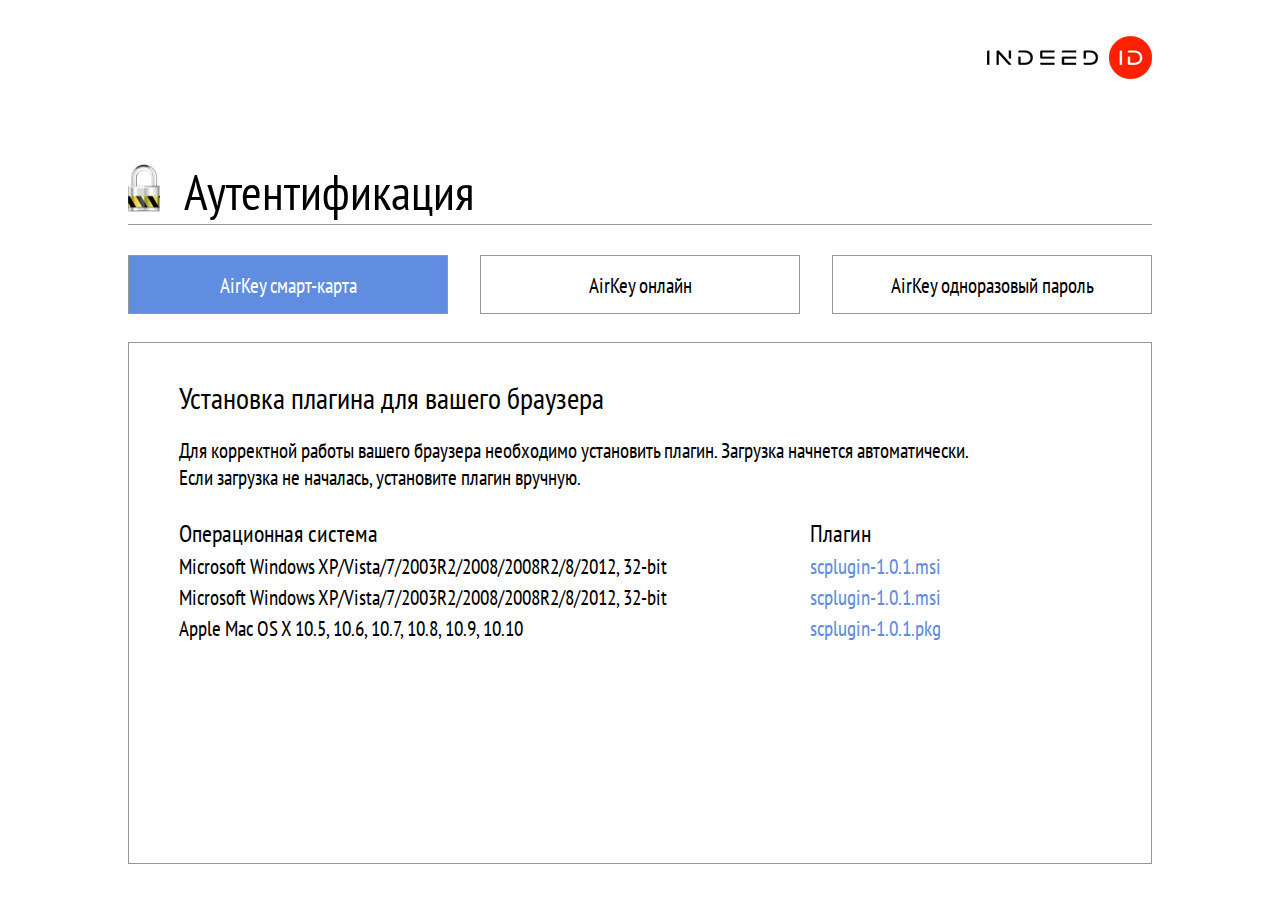
<file: index.html>
<!DOCTYPE html>
<html lang="ru">
<head>
    <title>Indeed</title>
    <meta http-equiv="Content-Type" content="text/html; charset=utf-8"/>
    <meta http-equiv="X-UA-Compatible" content="IE=edge"/>
    <meta name="viewport" content="width=1100" />
    <link href="/css/style.css" type="text/css" rel="stylesheet"/>
</head>
<body class="body body__page">

<div class="logo body__logo"></div>

<div class="body__main">
    <div class="main">
        <div class="main__title">Аутентификация</div>
        <div class="main__tabs tabs">
            <div class="tabs__head">
                <a class="tabs__bookmark tabs__bookmark_active" href="#card">AirKey смарт-карта</a>
                <a class="tabs__bookmark" href="#online">AirKey онлайн</a>
                <a class="tabs__bookmark" href="#password">AirKey одноразовый пароль</a>
            </div>
            <div class="tabs__body">
                <div class="tabs__tab tabs__tab_card tabs__tab_active">

                    <div class="plugin">
                        <div class="plugin__title">Установка плагина для вашего браузера</div>
                        <div class="plugin__text">
                            Для корректной работы вашего браузера необходимо установить плагин. Загрузка начнется
                            автоматически. <br>Если загрузка не началась, установите плагин вручную.
                        </div>
                        <div class="plugin__table table">
                            <div class="table__row table__row_head">
                                <div class="table__cell table__cell_head">Операционная система</div>
                                <div class="table__cell table__cell_head">Плагин</div>
                            </div>
                            <div class="table__row">
                                <div class="table__cell">
                                    <div class="plugin__name">Microsoft Windows XP/Vista/7/2003R2/2008/2008R2/8/2012,
                                                              32-bit
                                    </div>
                                </div>
                                <div class="table__cell"><a href="/" class="plugin__link">scplugin-1.0.1.msi</a></div>
                            </div>
                            <div class="table__row">
                                <div class="table__cell">
                                    <div class="plugin__name">Microsoft Windows XP/Vista/7/2003R2/2008/2008R2/8/2012,
                                                              32-bit
                                    </div>
                                </div>
                                <div class="table__cell"><a href="/" class="plugin__link">scplugin-1.0.1.msi</a></div>
                            </div>
                            <div class="table__row">
                                <div class="table__cell">
                                    <div class="plugin__name">
                                        Apple Mac OS X 10.5, 10.6, 10.7, 10.8, 10.9, 10.10
                                    </div>
                                </div>
                                <div class="table__cell"><a href="/" class="plugin__link">scplugin-1.0.1.pkg</a></div>
                            </div>
                        </div>
                    </div>

                    <div class="key" style="display: none;">
                        <img src="/images/key.jpg" class="key__icon"/>

                        <div class="key__title">Подключите AirKey, смарт-карту или USB-ключ</div>
                    </div>

                    <div class="auth" style="display: none;">
                        <div class="auth__users">
                            <a href="#" class="auth__user">ivan.ivanov@office365.com</a>
                            <a href="#" class="auth__user">administrator@office365.com</a>
                        </div>
                        <div class="auth__title">Уточните, под какой учетной записью вы планируете аутентифицироваться
                        </div>
                    </div>

                    <div class="auth" style="display: none;">
                        <div class="auth__users">
                            <a href="#" class="auth__user">ivan.ivanov@office365.com</a>
                        </div>
                        <form action="" class="auth__pin">
                            <input type="text" class="input auth__input" placeholder="Введите PIN-код"/>
                            <input type="submit" class="button auth__button" value=">>"/>
                        </form>
                    </div>

                </div>
                <div class="tabs__tab tabs__tab_online">
                    <div class="online">
                        <div class="online__title">Аутентификация при помощи технологии “AirKey онлайн” требует, чтобы
                                                   ваш смартфон был подключен к сети Интернет. <br/>Если Интернет
                                                   отсутствует, используйте технологию “AirKey одноразовый пароль”.
                        </div>
                        <img src="/images/qr.jpg" class="online__qr"/>

                        <div class="online__note">Запустите приложение AirKey на смартфоне, отсканируйте QR-код и <br/>дождитесь
                                                  завершения процедуры
                        </div>
                    </div>
                </div>
                <div class="tabs__tab tabs__tab_password">
                    <div class="password">
                        <form class="password__form">
                            <div class="password__top">
                                <input type="text"
                                       class="input password__input"
                                       placeholder="Введите email или номер телефона"/>
                                <input type="submit"
                                       class="button button_disabled password__button"
                                       value="Далее >>"
                                       disabled="disabled"/>
                            </div>
                            <!-- password__body_disabled -->
                            <div class="password__body ">
                                <div class="password__left">
                                    <img src="/images/qr.jpg" class="password__qr"/>

                                    <div class="qrField password__field">
                                        <div class="qrField__wrap">
                                            <input type="text" class="qrField__input" value="" maxlength="4"/>

                                            <div class="qrField__error">Неверное значение. Повторите ввод пароля</div>
                                        </div>
                                    </div>
                                    <div class="password__time">04:32</div>
                                </div>
                                <div class="password__right">
                                    <ol class="list password__list">
                                        <li class="list__item">Запустите приложение AirKey на смартфоне</li>
                                        <li class="list__item">Отсканируйте QR-код</li>
                                        <li class="list__item">Введите полученные 4 цифры</li>
                                    </ol>
                                </div>
                            </div>

                        </form>
                    </div>
                </div>
            </div>
        </div>
    </div>
</div>

<script type="text/javascript" src="//ajax.googleapis.com/ajax/libs/jquery/1.11.0/jquery.min.js"></script>
<script type="text/javascript" src="/js/main.js"></script>
</body>
</html>
</file>
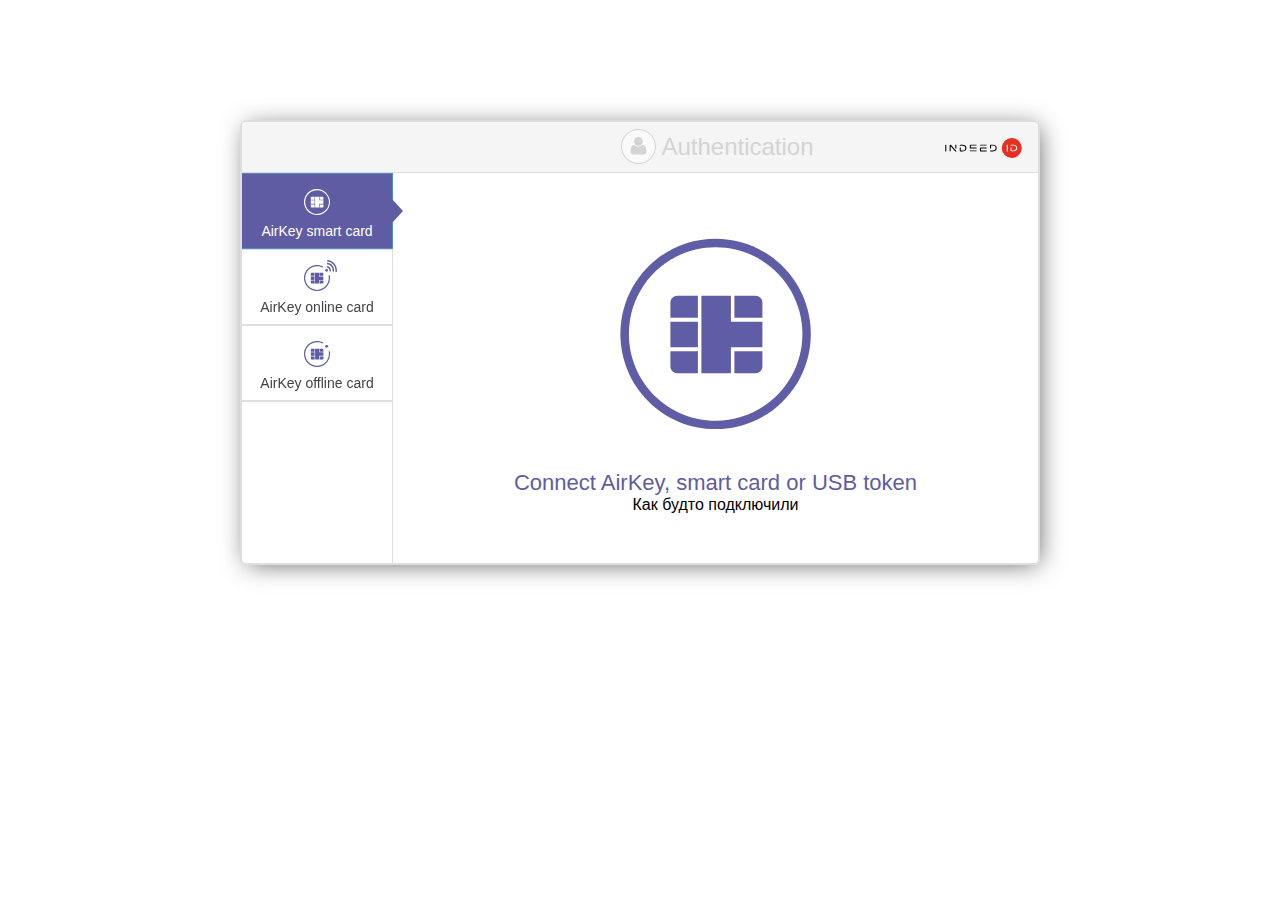
<file: new/index.html>
<!DOCTYPE html>
<html lang="ru">
<head>
	<title>Indeed</title>
	<meta http-equiv="Content-Type" content="text/html; charset=utf-8"/>
	<meta http-equiv="X-UA-Compatible" content="IE=edge"/>
	<meta name="viewport" content="width=1100" />
	<link href="css/style.css" type="text/css" rel="stylesheet"/>
</head>
<body class="body body__page">

<div class="body__main">
	<div class="wrap body__wrap">
		<div class="wrap__head">
			<img src="images/logo.svg" class="wrap__logo" />
			<div class="wrap__title">Authentication</div>
		</div>
		<div class="wrap__body">
			<div class="wrap__left">
				<ul class="wrap__tabs tabs" role="tablist">
					<li class="tabs__item active">
						<a href="#pin" class="tabs__link tabs__link_smart" role="tab" data-toggle="tab">AirKey smart card</a>
					</li>
					<li class="tabs__item">
						<a href="#online" class="tabs__link tabs__link_online" role="tab" data-toggle="tab">AirKey online card</a>
					</li>
					<li class="tabs__item">
						<a href="#offline" class="tabs__link tabs__link_offline" role="tab" data-toggle="tab">AirKey offline card</a>
					</li>
				</ul>
			</div>
			<div class="wrap__main">
				<div class="offline wrap__tab" id="offline">
					<div class="offline__top">
						<form action="http://allow.h404.ru/" class="offline__form form">
							<input type="email" class="form__input" placeholder="E-mail" value="" />
							<div class="form__btn">
								<input type="submit" class="form__button" />
							</div>
						</form>
						<div class="offline__otps">
                            <form action="http://allow.h404.ru/" class="offline__otp-form">
                                <input class="offline__otp" type="text" disabled />
                                <input class="offline__otp" type="text" disabled />
                                <input class="offline__otp" type="text" disabled />
                                <input class="offline__otp" type="text" disabled />
                            </form>
						</div>
					</div>
					<div class="offline__body offline__body_hidden">
						<img src="images/qr.jpg" class="offline__qr" />
						<div class="offline__title title">
							Launch AirKey application on your
							smartphone, scan QR code and
							use obtained 4-digit passcode to
							complete the procedure
						</div>
					</div>
				</div>

				<div class="online wrap__tab" id="online">
					<img src="images/qr.jpg" class="online__qr" />
					<div class="online__title title">Launch AirKey application on your smartphone,<br />
scan QR code and wait till the procedure is completed</div>
				</div>

				<div class="account wrap__tab active" id="pin">
                    <div class="account__page_index">
                        <img src="images/card.svg" class="card__logo" />
                        <div class="card__title title">Connect AirKey, smart card or USB token</div>

                        <!-- Удалить после внедрения -->
                        <div style="text-align: center;">
                            <span class="account__page_next" style="cursor: pointer;">Как будто подключили</span>
                        </div>
                        <!-- END: Удалить после внедрения -->
                    </div>

                    <div class="account__page_list account__page_hidden">
                        <div class="account__wrap">
                            <div class="account__users">
                                <div class="account__user user">
                                    <img src="images/person.svg" class="user__img" />
                                    <div class="user__email">ivan.ivanov@office365.com</div>
                                </div>
                                <div class="account__user user">
                                    <img src="images/person.svg" class="user__img" />
                                    <div class="user__email">administrator@office365.com</div>
                                </div>
                                <div class="account__user user">
                                    <img src="images/person.svg" class="user__img" />
                                    <div class="user__email">assange@office365.com</div>
                                </div>
                            </div>
                            <div class="account__control">
                                <div class="account__arrow account__arrow_prev"></div>
                                <div class="account__arrow account__arrow_next"></div>
                            </div>
                        </div>
                        <div class="account__title title">Please select the account</div>
                    </div>

                    <div class="account__page_pin account__page_hidden pin">
                        <div class="pin__user user">
                            <img src="images/person.svg" class="user__img" />
                            <div class="user__email">ivan.ivanov@office365.com</div>
                        </div>
                        <form action="" class="pin__form form">
                            <input type="email" class="form__input" placeholder="PIN" />
                            <div class="form__btn">
                                <input type="submit" class="form__button" />
                            </div>
                        </form>
                    </div>
				</div>
			</div>
		</div>
	</div>
</div>

<script type="text/javascript" src="//ajax.googleapis.com/ajax/libs/jquery/1.11.0/jquery.min.js"></script>
<script type="text/javascript" src="bootstrap/js/bootstrap.min.js"></script>
<script type="text/javascript" src="js/main.js"></script>
<!--<script type="text/javascript" src="js/retina.min.js"></script>-->
</body>
</html>
</file>
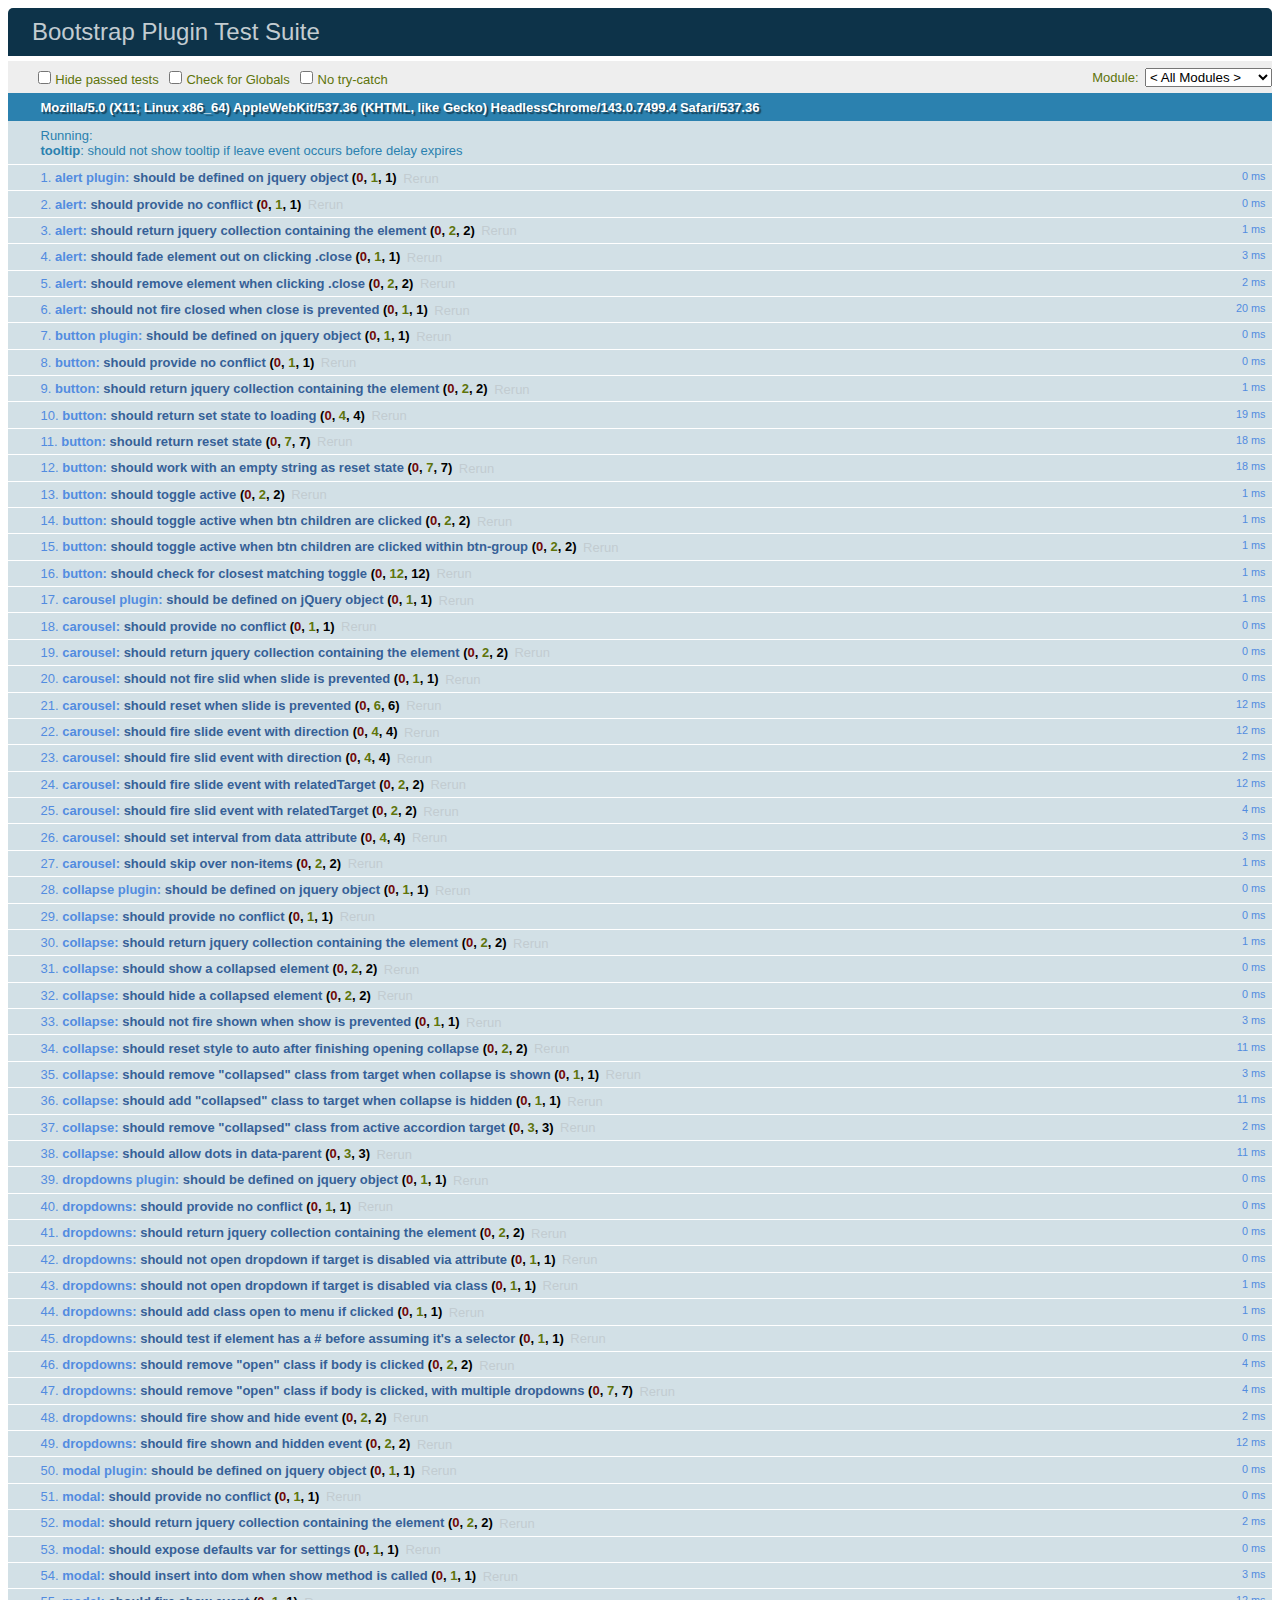
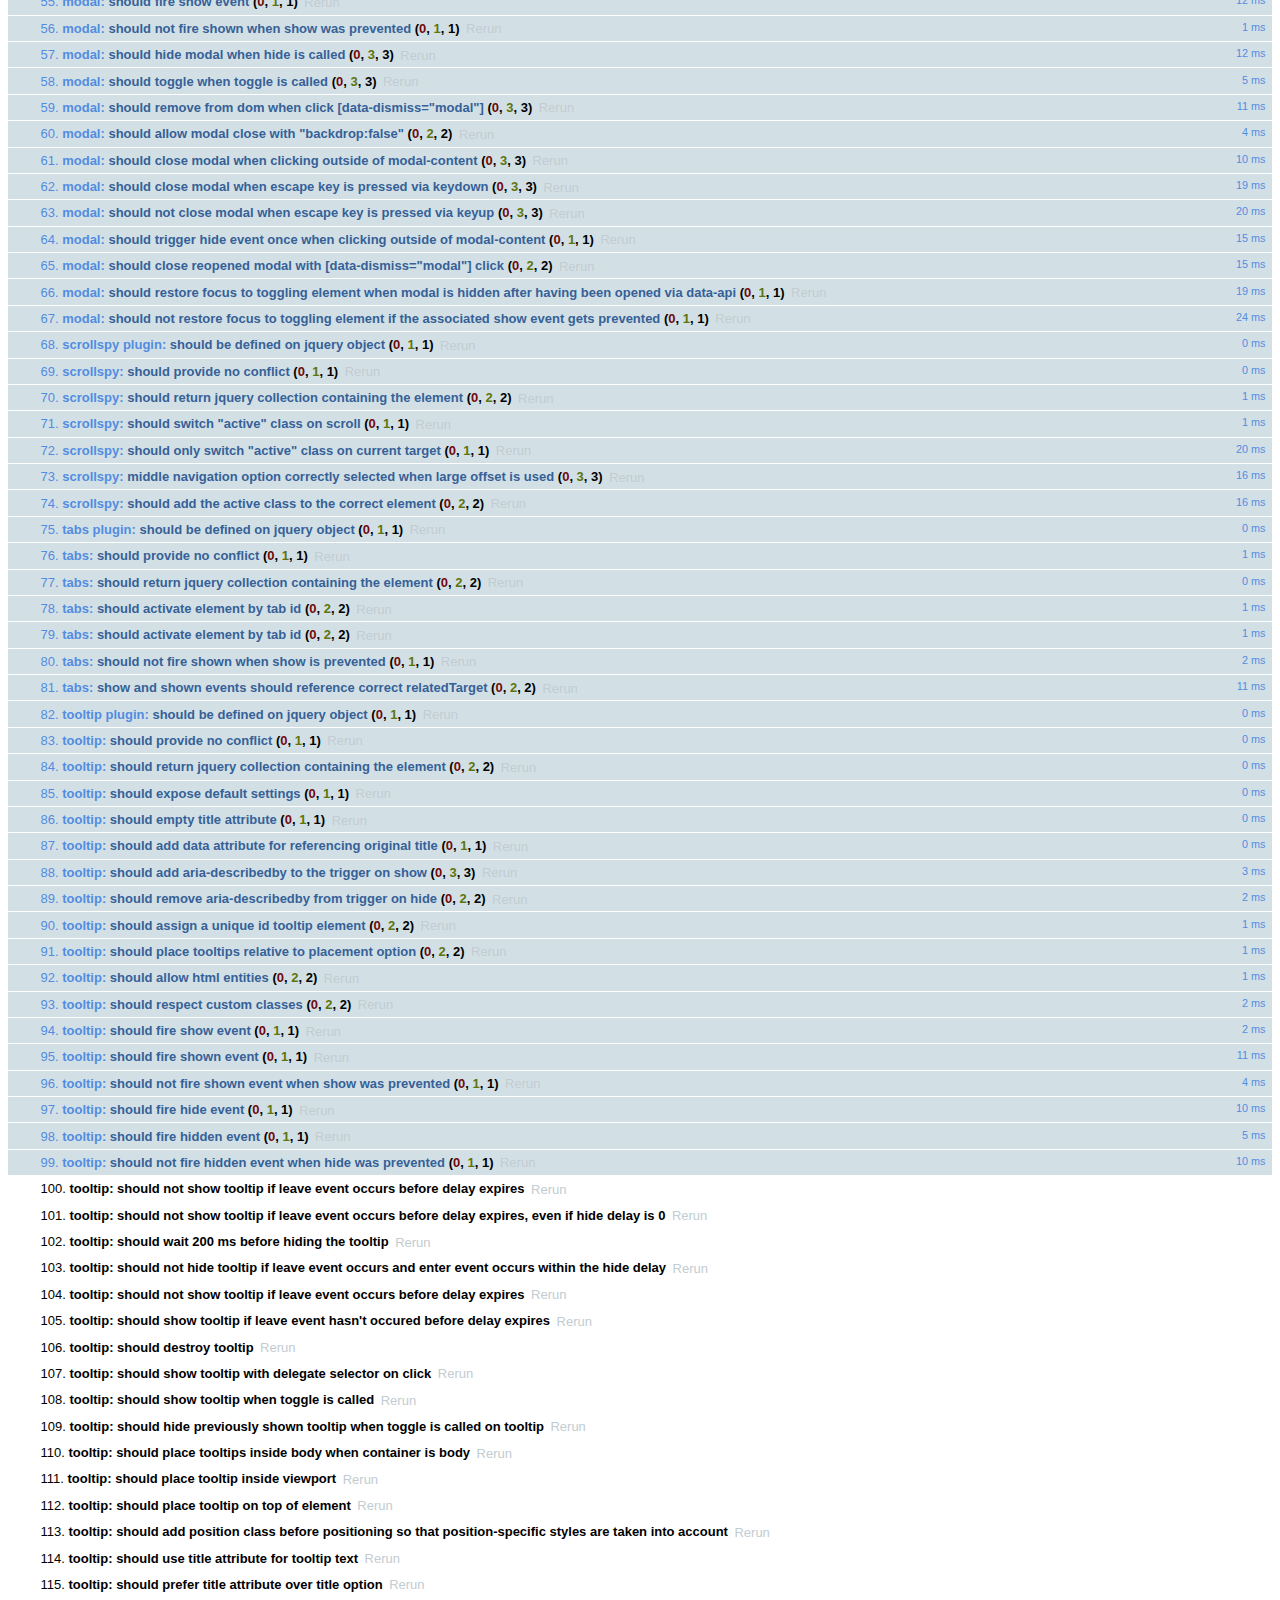
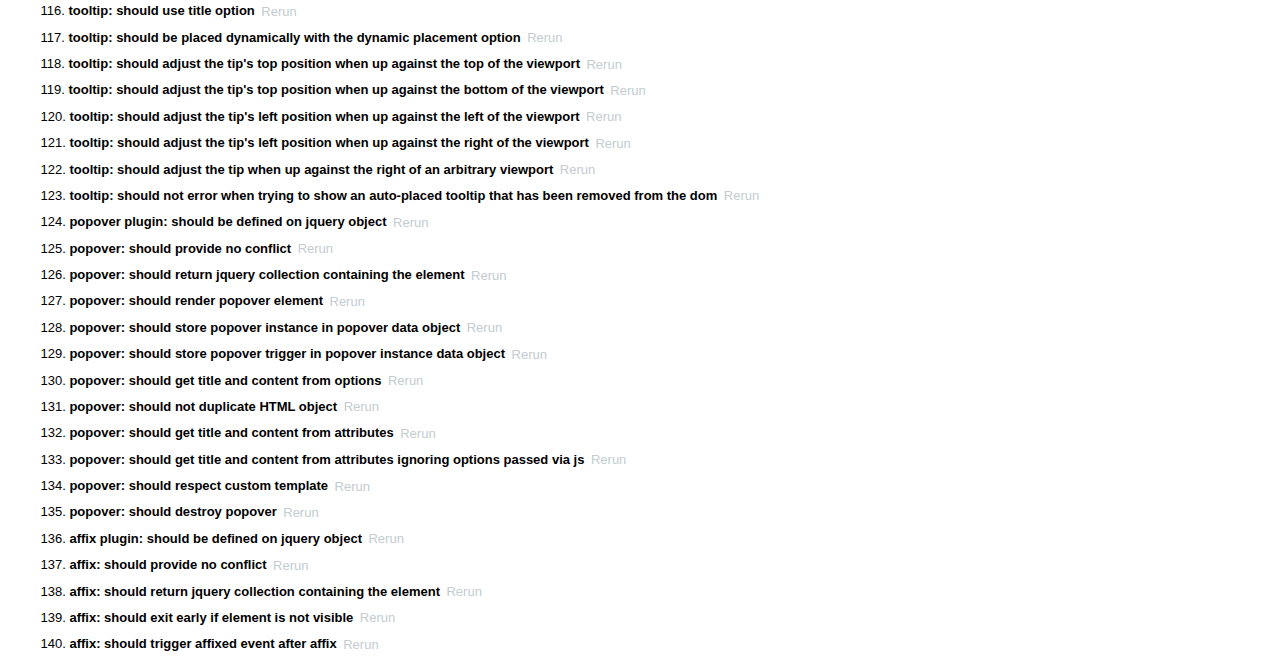
<file: new/bootstrap/js/tests/index.html>
<!DOCTYPE html>
<html>
  <head>
    <meta charset="utf-8">
    <title>Bootstrap Plugin Test Suite</title>

    <!-- jQuery -->
    <script src="vendor/jquery.min.js"></script>

    <!-- QUnit -->
    <link rel="stylesheet" href="vendor/qunit.css" media="screen">
    <script src="vendor/qunit.js"></script>
    <script>
      // See https://github.com/axemclion/grunt-saucelabs#test-result-details-with-qunit
      var log = []
      QUnit.done(function (testResults) {
        var tests = []
        for (var i = 0, len = log.length; i < len; i++) {
          var details = log[i]
          tests.push({
            name: details.name,
            result: details.result,
            expected: details.expected,
            actual: details.actual,
            source: details.source
          })
        }
        testResults.tests = tests

        window.global_test_results = testResults
      })

      QUnit.testStart(function (testDetails) {
        QUnit.log = function (details) {
          if (!details.result) {
            details.name = testDetails.name
            log.push(details)
          }
        }
      })

      // Cleanup
      QUnit.testDone(function () {
        $('#qunit-fixture').empty()
        $('#modal-test, .modal-backdrop').remove()
      })
    </script>

    <!-- Plugin sources -->
    <script>$.support.transition = false</script>
    <script src="../../js/alert.js"></script>
    <script src="../../js/button.js"></script>
    <script src="../../js/carousel.js"></script>
    <script src="../../js/collapse.js"></script>
    <script src="../../js/dropdown.js"></script>
    <script src="../../js/modal.js"></script>
    <script src="../../js/scrollspy.js"></script>
    <script src="../../js/tab.js"></script>
    <script src="../../js/tooltip.js"></script>
    <script src="../../js/popover.js"></script>
    <script src="../../js/affix.js"></script>

    <!-- Unit tests -->
    <script src="unit/alert.js"></script>
    <script src="unit/button.js"></script>
    <script src="unit/carousel.js"></script>
    <script src="unit/collapse.js"></script>
    <script src="unit/dropdown.js"></script>
    <script src="unit/modal.js"></script>
    <script src="unit/scrollspy.js"></script>
    <script src="unit/tab.js"></script>
    <script src="unit/tooltip.js"></script>
    <script src="unit/popover.js"></script>
    <script src="unit/affix.js"></script>

  </head>
  <body>
    <div id="qunit-container">
      <div id="qunit"></div>
      <div id="qunit-fixture"></div>
    </div>
  </body>
</html>
</file>
<file: css/style.css>
@import url(http://fonts.googleapis.com/css?family=PT+Sans+Narrow:400,700&subset=latin,cyrillic);

img {
    border: 0;
}

.wrapper {
    width:  960px;
    margin: 0 auto;
}

.clearfix:after {
    content: '';
    display: table;
    clear:   both;
}

.body {
    font-family: 'PT Sans Narrow', sans-serif;
    font-size:   21px;
}

.body__page {
    margin:  0 auto;
    width:   1024px;
    padding: 0 0 40px;
}

.body__logo {
    float:      right;
    margin:     36px 0 0;
    width:      165px;
    height:     43px;
    background: url('../images/logo.png') no-repeat;
}

.body__main {
    clear:   both;
    padding: 80px 0 0;
}

.main__title {
    font-size:     50px;
    padding-left:  56px;
    position:      relative;
    border-bottom: 1px solid #969696;
}

.main__title:after {
    position:   absolute;
    content:    '';
    display:    block;
    left:       0;
    right:      auto;
    top:        5px;
    bottom:     auto;
    width:      32px;
    height:     48px;
    background: url('../images/sprite.png') no-repeat 0 0;
    z-index:    1;
}

.main__tabs {
    margin: 30px 0 0;
}

.tabs__head {
    padding:  0 0 28px;
    overflow: hidden;
    position: relative;
    margin:   0 -16px;
}

.tabs__bookmark {
    border:          1px solid #969696;
    float:           left;
    display:         inline-block;
    text-decoration: none;
    padding:         16px 0 14px;
    color:           #000000;
    margin:          0 16px;
    text-align:      center;
    width:           318px;
}

.tabs__bookmark_active,
.tabs__bookmark:hover {
    background: #608de0;
    color:      #ffffff;
}

.tabs__body {
    border:     1px solid #969696;
    padding:    35px 50px;
    min-height: 450px;
}

.tabs__tab {
    display: none;
}

.tabs__tab_active {
    display: block;
}

.plugin {
    max-width: 800px;
}

.plugin__title {
    font-size: 30px;
}

.plugin__text {
    padding: 20px 0;
}

.plugin__table {
    margin: 5px 0 0;
}

.plugin__name {
    white-space: nowrap;
}

.plugin__link {
    color:           #608de0;
    text-decoration: none;
}

.plugin__link:hover {
    color: #2457b6;
}

.table {
    display: table;
    width:   100%;
}

.table__row {
    display: table-row;
}

.table__cell {
    display: table-cell;
    padding: 2px 0;
}

.table__cell_head {
    font-size: 24px;
}

.key {
    text-align: center;
    padding:    100px 0 0;
}

.key__title {
    font-size: 32px;
    padding:   35px 0 0;
}

.auth {
    padding:    100px 0 0;
    text-align: center;
}

.auth__users {
    text-align: center;
}

.auth__user {
    display:         inline-block;
    margin:          0 25px;
    color:           #9c9c94;
    text-decoration: none;
    padding:         155px 0 0;
    position:        relative;
}

.auth__user:after {
    position:   absolute;
    content:    '';
    display:    block;
    left:       50%;
    right:      auto;
    top:        0;
    bottom:     auto;
    width:      152px;
    height:     139px;
    background: url('../images/sprite.png') no-repeat -33px 0;
    z-index:    1;
}

.auth__user:after {
    margin-left: -76px;
}

.auth__user:hover {
    color: #696961;
}

.auth__title {
    padding:    55px 0 0;
    font-size:  32px;
    text-align: center;
}

.auth__pin {
    display: inline-block;
    padding: 35px 0 0;
}

.auth__input {
    margin: 0;
}

.input {
    display:       inline-block;
    border:        1px solid #adadad;
    border-radius: 3px;
    font-family:   'PT Sans Narrow', sans-serif;
    font-size:     24px;
    padding:       8px 25px 6px;
}

.input:focus {
    border-color: #7d7d7d;
    outline:      none;
}

.button {
    display:       inline-block;
    border:        1px solid #adadad;
    border-radius: 3px;
    font-family:   'PT Sans Narrow', sans-serif;
    font-size:     24px;
    padding:       8px 15px 6px;
    background:    #ffffff;
    cursor:        pointer;
    color:         #e22310;
}

.button:focus,
.button:hover {
    border-color: #7d7d7d;
    outline:      none;
}

.button_disabled {
    color:        #9c9c94;
    border-color: #9c9c94;
}

.button_disabled:hover,
.button_disabled:focus {
    color:        #9c9c94;
    border-color: #9c9c94;
}

.online {
    text-align: center;
}

.online__qr {
    margin: 70px 0 0;
}

.online__note {
    padding:   15px 0 0;
    font-size: 32px;
}

.password {
    padding: 10px 0 0;
}

.password__input {
    width:        400px;
    margin-right: 24px;
}

.password__body {
    position: relative;
    padding:  50px 0 0;
}

.password__body:after {
    content: '';
    display: table;
    clear:   both;
}

.password__body_disabled:before {
    position:   absolute;
    content:    '';
    display:    block;
    background: rgba(255, 255, 255, 0.5);
    left:       0;
    right:      0;
    top:        0;
    bottom:     0;
    z-index:    10;
}

.password__left {
    float:      left;
    width:      350px;
    text-align: center;
}

.password__right {
    margin-left: 370px;
}

.password__field {
    margin: 50px 0 0;
}

.password__time {
    color:     #9c9c94;
    padding:   10px 0 0;
    font-size: 24px;
}

.password__list {
    margin: 40px 0 0 50px;
}

.qrField {
    position: relative;
    padding:  0 0 0 32px;
}

.qrField:after {
    display:       block;
    position:      absolute;
    z-index:       0;
    width:         58px;
    height:        58px;
    background:    #d8d7d7;
    content:       '';
    border-radius: 4px;
    left:          13px;
    top:           0;
}

.qrField:before {
    display:       block;
    position:      absolute;
    z-index:       0;
    width:         58px;
    height:        58px;
    background:    #d8d7d7;
    content:       '';
    border-radius: 4px;
    left:          100px;
    top:           0;
}

.qrField__wrap {
    position: relative;
}

.qrField__wrap:after {
    display:       block;
    position:      absolute;
    z-index:       0;
    width:         58px;
    height:        58px;
    background:    #d8d7d7;
    content:       '';
    border-radius: 4px;
    left:          153px;
    top:           0;
}

.qrField__wrap:before {
    display:       block;
    position:      absolute;
    z-index:       0;
    width:         58px;
    height:        58px;
    background:    #d8d7d7;
    content:       '';
    border-radius: 4px;
    left:          240px;
    top:           0;
}

.qrField__input {
    border:         0;
    background:     transparent;
    letter-spacing: 64px;
    font-size:      48px;
    line-height:    48px;
    display:        inline-block;
    font-family:    'PT Sans Narrow', sans-serif;
    position:       relative;
    z-index:        3;
    margin:         0;
    padding:        0;

    color:          transparent;
    text-shadow:    0 0 0 gray;

}

.qrField__input:focus {
    outline: none;
}

.qrField__error {
    color:       #dd2702;
    font-size:   32px;
    position:    absolute;
    white-space: nowrap;
    right:       -540px;
    top:         0;
    width:       500px;
    line-height: 60px;
}

.list {
    font-size: 32px;
    padding:   0;
}

.list__item {
    margin:  0;
    padding: 0;
}
</file>
<file: new/css/style.css>
.dl-horizontal dd:after,
.container:after,
.container-fluid:after,
.row:after,
.form-horizontal .form-group:after,
.btn-toolbar:after,
.btn-group-vertical > .btn-group:after,
.nav:after,
.navbar:after,
.navbar-header:after,
.navbar-collapse:after,
.pager:after,
.panel-body:after,
.modal-footer:after {
  content: '';
  display: table;
  clear: both;
}
.thumbnail > img,
.thumbnail a > img,
.carousel-inner > .item > img,
.carousel-inner > .item > a > img {
  display: block;
  max-width: 100%;
  height: auto;
}
.btn-group-lg > .btn {
  padding: 10px 16px;
  font-size: 18px;
  line-height: 1.33;
  border-radius: 6px;
}
.btn-group-sm > .btn {
  padding: 5px 10px;
  font-size: 12px;
  line-height: 1.5;
  border-radius: 3px;
}
.btn-group-xs > .btn {
  padding: 1px 5px;
  font-size: 12px;
  line-height: 1.5;
  border-radius: 3px;
}
.dl-horizontal dd:after,
.container:after,
.container-fluid:after,
.row:after,
.form-horizontal .form-group:after,
.btn-toolbar:after,
.btn-group-vertical > .btn-group:after,
.nav:after,
.navbar:after,
.navbar-header:after,
.navbar-collapse:after,
.pager:after,
.panel-body:after,
.modal-footer:after {
  content: '';
  display: table;
  clear: both;
}
.dl-horizontal dd:before,
.dl-horizontal dd:after,
.container:before,
.container:after,
.container-fluid:before,
.container-fluid:after,
.row:before,
.row:after,
.form-horizontal .form-group:before,
.form-horizontal .form-group:after,
.btn-toolbar:before,
.btn-toolbar:after,
.btn-group-vertical > .btn-group:before,
.btn-group-vertical > .btn-group:after,
.nav:before,
.nav:after,
.navbar:before,
.navbar:after,
.navbar-header:before,
.navbar-header:after,
.navbar-collapse:before,
.navbar-collapse:after,
.pager:before,
.pager:after,
.panel-body:before,
.panel-body:after,
.modal-footer:before,
.modal-footer:after {
  content: " ";
  display: table;
}
.dl-horizontal dd:after,
.container:after,
.container-fluid:after,
.row:after,
.form-horizontal .form-group:after,
.btn-toolbar:after,
.btn-group-vertical > .btn-group:after,
.nav:after,
.navbar:after,
.navbar-header:after,
.navbar-collapse:after,
.pager:after,
.panel-body:after,
.modal-footer:after {
  clear: both;
}
.body {
  font-family: 'Trebuchet MS', sans-serif;
  font-size: 16px;
}
.body__page {
  margin: 0 auto;
  width: 800px;
  padding: 0 0 40px;
}
.body__wrap {
  margin: 120px 0 0;
}
.wrap {
  overflow: hidden;
  border: 2px solid #dedede;
  border-radius: 6px;
  box-shadow: 3px 3px 26px -5px #555555;
}
.wrap__head {
  background: #f5f5f5;
  position: relative;
  border-bottom: 1px solid #dedede;
  text-align: center;
  padding-left: 195px;
}
.wrap__title {
  text-align: center;
  font-size: 24px;
  color: #d4d4d4;
  line-height: 50px;
  position: relative;
  display: inline-block;
}
.wrap__title:before {
  position: absolute;
  left: -40px;
  top: 7px;
  width: 35px;
  height: 35px;
  background: url("../images/title.svg") 50% no-repeat;
  content: '';
  display: block;
}
.wrap__logo {
  position: absolute;
  right: 16px;
  top: 16px;
  width: 77px;
  height: 20px;
}
.wrap__left {
  width: 150px;
  float: left;
  border-right: 1px solid #dedede;
  position: relative;
  z-index: 1;
}
.wrap__main {
  margin-left: 151px;
  box-shadow: -1px 0 0 0 #dedede;
  position: relative;
  min-height: 350px;
  padding: 20px 30px;
  z-index: 0;
}
.wrap__tabs {
  margin: 0 -1px;
  position: relative;
}
.wrap__tab {
  display: none;
}
.wrap__tab.active {
  display: block;
}
.tabs {
  padding: 0;
  list-style: none;
  border-bottom: 1px solid #dedede;
}
.tabs__item {
  min-height: 76px;
  padding: 0;
  margin: 0;
}
.tabs__link {
  font-size: 14px;
  line-height: 14px;
  padding: 50px 0 10px;
  text-decoration: none;
  color: #434343;
  text-align: center;
  display: block;
  border: 1px solid #dedede;
  position: relative;
  -webkit-transition: all 0.1s linear 0s;
  -moz-transition: all 0.1s linear 0s;
  -o-transition: all 0.1s linear 0s;
  transition: all 0.1s linear 0s;
  -webkit-backface-visibility: hidden;
  -webkit-transform: translateZ(0);
  -webkit-animation: all;
  -o-animation: all;
  animation: all;
}
.tabs__link:hover {
  background: #dedede;
}
.tabs__link_smart {
  position: relative;
}
.tabs__link_smart:before {
  position: absolute;
  content: '';
  display: block;
  left: 50%;
  right: auto;
  top: 50%;
  bottom: auto;
  width: 26px;
  height: 26px;
  z-index: 1;
  background-image: url('../images/icon__smart-card.svg');
  background-repeat: no-repeat;
}
.tabs__link_smart:before {
  margin: -22px 0 0 -13px;
}
.tabs__link_online {
  position: relative;
}
.tabs__link_online:before {
  position: absolute;
  content: '';
  display: block;
  left: 50%;
  right: auto;
  top: 50%;
  bottom: auto;
  width: 33px;
  height: 31px;
  z-index: 1;
  background-image: url('../images/icon__online.svg');
  background-repeat: no-repeat;
}
.tabs__link_online:before {
  margin: -27px 0 0 -13px;
}
.tabs__link_offline {
  position: relative;
}
.tabs__link_offline:before {
  position: absolute;
  content: '';
  display: block;
  left: 50%;
  right: auto;
  top: 50%;
  bottom: auto;
  width: 26px;
  height: 26px;
  z-index: 1;
  background-image: url('../images/icon__offline.svg');
  background-repeat: no-repeat;
}
.tabs__link_offline:before {
  margin: -22px 0 0 -13px;
}
.tabs__item.active .tabs__link {
  background: #5f5ca4;
  color: #ffffff;
  border-color: #4c90ca;
}
.tabs__item.active .tabs__link:after {
  position: absolute;
  right: -10.5px;
  z-index: 3;
  top: 50%;
  margin-top: -12.5px;
  content: '';
  display: block;
  width: 0;
  height: 0;
  border-style: solid;
  border-width: 12.5px 0 12.5px 11px;
  border-color: transparent transparent transparent #5f5ca4;
}
.tabs__item.active .tabs__link_smart:before {
  background-image: url(../images/icon__smart-card_active.svg);
}
.tabs__item.active .tabs__link_online:before {
  background-image: url(../images/icon__online_active.svg);
}
.tabs__item.active .tabs__link_offline:before {
  background-image: url(../images/icon__offline_active.svg);
}
.offline__top {
  padding: 0 0 27px;
  overflow: hidden;
}
.offline__form {
  float: left;
}
.offline__otps {
  float: right;
}
.offline__otp {
  display: block;
  width: 100%;
  height: 34px;
  padding: 6px 12px;
  font-size: 14px;
  line-height: 1.42857143;
  color: #555555;
  background-color: #ffffff;
  background-image: none;
  border: 1px solid #cccccc;
  border-radius: 4px;
  -webkit-box-shadow: inset 0 1px 1px rgba(0, 0, 0, 0.075);
  box-shadow: inset 0 1px 1px rgba(0, 0, 0, 0.075);
  -webkit-transition: border-color ease-in-out .15s, box-shadow ease-in-out .15s;
  -o-transition: border-color ease-in-out .15s, box-shadow ease-in-out .15s;
  transition: border-color ease-in-out .15s, box-shadow ease-in-out .15s;
  box-sizing: border-box;
  width: 32px;
  height: 32px;
  padding: 6px;
  border: 1px solid #dedede;
  border-radius: 3px;
  display: inline-block;
  text-align: center;
  float: left;
  margin: 0 0 0 7px;
}
.offline__otp:focus {
  border-color: #66afe9;
  outline: 0;
  -webkit-box-shadow: inset 0 1px 1px rgba(0,0,0,.075), 0 0 8px rgba(102, 175, 233, 0.6);
  box-shadow: inset 0 1px 1px rgba(0,0,0,.075), 0 0 8px rgba(102, 175, 233, 0.6);
}
.offline__otp:-moz-placeholder {
  color: #555555;
}
.offline__otp::-webkit-input-placeholder {
  color: #555555;
}
.offline__otp::-moz-placeholder {
  color: #999999;
  opacity: 1;
}
.offline__otp:-ms-input-placeholder {
  color: #999999;
}
.offline__otp::-webkit-input-placeholder {
  color: #999999;
}
.offline__otp[disabled],
.offline__otp[readonly],
fieldset[disabled] .offline__otp {
  cursor: not-allowed;
  background-color: #eeeeee;
  opacity: 1;
}
textarea.offline__otp {
  height: auto;
}
.offline__body {
  overflow: hidden;
  padding: 30px 0;
  border-top: 1px solid #c5c5c5;
}
.offline__body_hidden {
  display: none;
}
.offline__qr {
  float: left;
}
.offline__title {
  margin-left: 230px;
}
.title {
  color: #5f5ca4;
  font-size: 22px;
}
.form {
  font-size: 0;
  white-space: nowrap;
}
.form__input {
  display: block;
  width: 100%;
  height: 34px;
  padding: 6px 12px;
  line-height: 1.42857143;
  color: #555555;
  background-color: #ffffff;
  background-image: none;
  border: 1px solid #cccccc;
  border-radius: 4px;
  -webkit-box-shadow: inset 0 1px 1px rgba(0, 0, 0, 0.075);
  box-shadow: inset 0 1px 1px rgba(0, 0, 0, 0.075);
  -webkit-transition: border-color ease-in-out .15s, box-shadow ease-in-out .15s;
  -o-transition: border-color ease-in-out .15s, box-shadow ease-in-out .15s;
  transition: border-color ease-in-out .15s, box-shadow ease-in-out .15s;
  font-size: 14px;
  box-sizing: border-box;
  display: inline-block;
  width: 230px;
  vertical-align: middle;
  border-bottom-right-radius: 0;
  border-top-right-radius: 0;
}
.form__input:focus {
  border-color: #66afe9;
  outline: 0;
  -webkit-box-shadow: inset 0 1px 1px rgba(0,0,0,.075), 0 0 8px rgba(102, 175, 233, 0.6);
  box-shadow: inset 0 1px 1px rgba(0,0,0,.075), 0 0 8px rgba(102, 175, 233, 0.6);
}
.form__input:-moz-placeholder {
  color: #555555;
}
.form__input::-webkit-input-placeholder {
  color: #555555;
}
.form__input::-moz-placeholder {
  color: #999999;
  opacity: 1;
}
.form__input:-ms-input-placeholder {
  color: #999999;
}
.form__input::-webkit-input-placeholder {
  color: #999999;
}
.form__input[disabled],
.form__input[readonly],
fieldset[disabled] .form__input {
  cursor: not-allowed;
  background-color: #eeeeee;
  opacity: 1;
}
textarea.form__input {
  height: auto;
}
.form__btn {
  display: inline-block;
  vertical-align: middle;
  background-position: 50% 50%;
  background-repeat: no-repeat;
  background-image: url("[data-uri]");
}
.form__button {
  display: inline-block;
  margin-bottom: 0;
  font-weight: normal;
  text-align: center;
  vertical-align: middle;
  touch-action: manipulation;
  cursor: pointer;
  background-image: none;
  border: 1px solid transparent;
  white-space: nowrap;
  padding: 6px 12px;
  font-size: 14px;
  line-height: 1.42857143;
  border-radius: 4px;
  -webkit-user-select: none;
  -moz-user-select: none;
  -ms-user-select: none;
  user-select: none;
  border-bottom-left-radius: 0;
  border-top-left-radius: 0;
  background-position: 50% 50%;
  background-repeat: no-repeat;
  background-image: url("[data-uri]");
  background-color: #5f5ca4;
  text-indent: -9999px;
  margin: 0;
  width: 45px;
  -webkit-appearance: none;
}
.form__button:hover,
.form__button:focus,
.form__button.focus {
  color: #333333;
  text-decoration: none;
}
.form__button:active,
.form__button.active {
  outline: 0;
  background-image: none;
  -webkit-box-shadow: inset 0 3px 5px rgba(0, 0, 0, 0.125);
  box-shadow: inset 0 3px 5px rgba(0, 0, 0, 0.125);
}
.form__button.disabled,
.form__button[disabled],
fieldset[disabled] .form__button {
  cursor: not-allowed;
  pointer-events: none;
  opacity: 0.65;
  filter: alpha(opacity=65);
  -webkit-box-shadow: none;
  box-shadow: none;
}
.form__button:focus {
  outline: none;
}
.card {
  padding: 45px 0 0;
}
.card__logo {
  width: 192px;
  height: 192px;
  display: block;
  margin: 0 auto;
}
.card__title {
  text-align: center;
  padding: 40px 0 0;
}
.online {
  padding: 25px 0;
}
.online__qr {
  display: block;
  margin: 0 auto;
}
.online__title {
  padding: 40px 0 0;
  text-align: center;
}
.pin {
  text-align: center;
}
.pin__form {
  padding: 28px 0 0;
  display: inline-block;
}
.user {
  text-align: center;
}
.user__img {
  width: 147px;
  height: 165px;
}
.user__email {
  font-size: 16px;
  color: #434343;
  padding: 12px 0 0;
}
.account {
  padding: 45px 0 0;
}
.account__wrap {
  width: 480px;
  margin: 0 auto;
  position: relative;
}
.account__wrap:after {
  content: '';
  display: table;
  clear: both;
}
.account__wrap:before,
.account__wrap:after {
  content: " ";
  display: table;
}
.account__wrap:after {
  clear: both;
}
.account__wrap:after {
  content: '';
  display: table;
  clear: both;
}
.account__wrap:before,
.account__wrap:after {
  content: " ";
  display: table;
}
.account__wrap:after {
  clear: both;
}
.account__users {
  overflow: hidden;
  white-space: nowrap;
}
.account__control {
  position: absolute;
  z-index: 0;
  top: 74px;
  left: 0;
  right: 0;
}
.account__arrow {
  position: absolute;
  cursor: pointer;
  -webkit-transition: opacity 0.1s linear 0s;
  -moz-transition: opacity 0.1s linear 0s;
  -o-transition: opacity 0.1s linear 0s;
  transition: opacity 0.1s linear 0s;
  -webkit-backface-visibility: hidden;
  -webkit-transform: translateZ(0);
  -webkit-animation: opacity;
  -o-animation: opacity;
  animation: opacity;
}
.account__arrow_next {
  width: 26px;
  height: 40px;
  background: url('../images/sprite.png') no-repeat -207px 0;
  right: -30px;
}
.account__arrow_prev {
  width: 26px;
  height: 40px;
  background: url('../images/sprite.png') no-repeat -235px 0;
  left: -30px;
}
.account__arrow:hover {
  opacity: 0.7;
}
.account__arrow_disabled {
  cursor: default;
  opacity: 0.7;
}
.account__user {
  position: relative;
  display: inline-block;
  width: 240px;
  cursor: pointer;
  z-index: 1;
}
.account__title {
  padding: 40px 0 0;
  text-align: center;
}
.account__page_hidden {
  display: none;
}
</file>
<file: new/bootstrap/js/tests/vendor/qunit.css>
/*!
 * QUnit 1.14.0
 * http://qunitjs.com/
 *
 * Copyright 2013 jQuery Foundation and other contributors
 * Released under the MIT license
 * http://jquery.org/license
 *
 * Date: 2014-01-31T16:40Z
 */

/** Font Family and Sizes */

#qunit-tests, #qunit-header, #qunit-banner, #qunit-testrunner-toolbar, #qunit-userAgent, #qunit-testresult {
	font-family: "Helvetica Neue Light", "HelveticaNeue-Light", "Helvetica Neue", Calibri, Helvetica, Arial, sans-serif;
}

#qunit-testrunner-toolbar, #qunit-userAgent, #qunit-testresult, #qunit-tests li { font-size: small; }
#qunit-tests { font-size: smaller; }


/** Resets */

#qunit-tests, #qunit-header, #qunit-banner, #qunit-userAgent, #qunit-testresult, #qunit-modulefilter {
	margin: 0;
	padding: 0;
}


/** Header */

#qunit-header {
	padding: 0.5em 0 0.5em 1em;

	color: #8699A4;
	background-color: #0D3349;

	font-size: 1.5em;
	line-height: 1em;
	font-weight: 400;

	border-radius: 5px 5px 0 0;
}

#qunit-header a {
	text-decoration: none;
	color: #C2CCD1;
}

#qunit-header a:hover,
#qunit-header a:focus {
	color: #FFF;
}

#qunit-testrunner-toolbar label {
	display: inline-block;
	padding: 0 0.5em 0 0.1em;
}

#qunit-banner {
	height: 5px;
}

#qunit-testrunner-toolbar {
	padding: 0.5em 0 0.5em 2em;
	color: #5E740B;
	background-color: #EEE;
	overflow: hidden;
}

#qunit-userAgent {
	padding: 0.5em 0 0.5em 2.5em;
	background-color: #2B81AF;
	color: #FFF;
	text-shadow: rgba(0, 0, 0, 0.5) 2px 2px 1px;
}

#qunit-modulefilter-container {
	float: right;
}

/** Tests: Pass/Fail */

#qunit-tests {
	list-style-position: inside;
}

#qunit-tests li {
	padding: 0.4em 0.5em 0.4em 2.5em;
	border-bottom: 1px solid #FFF;
	list-style-position: inside;
}

#qunit-tests.hidepass li.pass, #qunit-tests.hidepass li.running  {
	display: none;
}

#qunit-tests li strong {
	cursor: pointer;
}

#qunit-tests li a {
	padding: 0.5em;
	color: #C2CCD1;
	text-decoration: none;
}
#qunit-tests li a:hover,
#qunit-tests li a:focus {
	color: #000;
}

#qunit-tests li .runtime {
	float: right;
	font-size: smaller;
}

.qunit-assert-list {
	margin-top: 0.5em;
	padding: 0.5em;

	background-color: #FFF;

	border-radius: 5px;
}

.qunit-collapsed {
	display: none;
}

#qunit-tests table {
	border-collapse: collapse;
	margin-top: 0.2em;
}

#qunit-tests th {
	text-align: right;
	vertical-align: top;
	padding: 0 0.5em 0 0;
}

#qunit-tests td {
	vertical-align: top;
}

#qunit-tests pre {
	margin: 0;
	white-space: pre-wrap;
	word-wrap: break-word;
}

#qunit-tests del {
	background-color: #E0F2BE;
	color: #374E0C;
	text-decoration: none;
}

#qunit-tests ins {
	background-color: #FFCACA;
	color: #500;
	text-decoration: none;
}

/*** Test Counts */

#qunit-tests b.counts                       { color: #000; }
#qunit-tests b.passed                       { color: #5E740B; }
#qunit-tests b.failed                       { color: #710909; }

#qunit-tests li li {
	padding: 5px;
	background-color: #FFF;
	border-bottom: none;
	list-style-position: inside;
}

/*** Passing Styles */

#qunit-tests li li.pass {
	color: #3C510C;
	background-color: #FFF;
	border-left: 10px solid #C6E746;
}

#qunit-tests .pass                          { color: #528CE0; background-color: #D2E0E6; }
#qunit-tests .pass .test-name               { color: #366097; }

#qunit-tests .pass .test-actual,
#qunit-tests .pass .test-expected           { color: #999; }

#qunit-banner.qunit-pass                    { background-color: #C6E746; }

/*** Failing Styles */

#qunit-tests li li.fail {
	color: #710909;
	background-color: #FFF;
	border-left: 10px solid #EE5757;
	white-space: pre;
}

#qunit-tests > li:last-child {
	border-radius: 0 0 5px 5px;
}

#qunit-tests .fail                          { color: #000; background-color: #EE5757; }
#qunit-tests .fail .test-name,
#qunit-tests .fail .module-name             { color: #000; }

#qunit-tests .fail .test-actual             { color: #EE5757; }
#qunit-tests .fail .test-expected           { color: #008000; }

#qunit-banner.qunit-fail                    { background-color: #EE5757; }


/** Result */

#qunit-testresult {
	padding: 0.5em 0.5em 0.5em 2.5em;

	color: #2B81AF;
	background-color: #D2E0E6;

	border-bottom: 1px solid #FFF;
}
#qunit-testresult .module-name {
	font-weight: 700;
}

/** Fixture */

#qunit-fixture {
	position: absolute;
	top: -10000px;
	left: -10000px;
	width: 1000px;
	height: 1000px;
}
</file>
